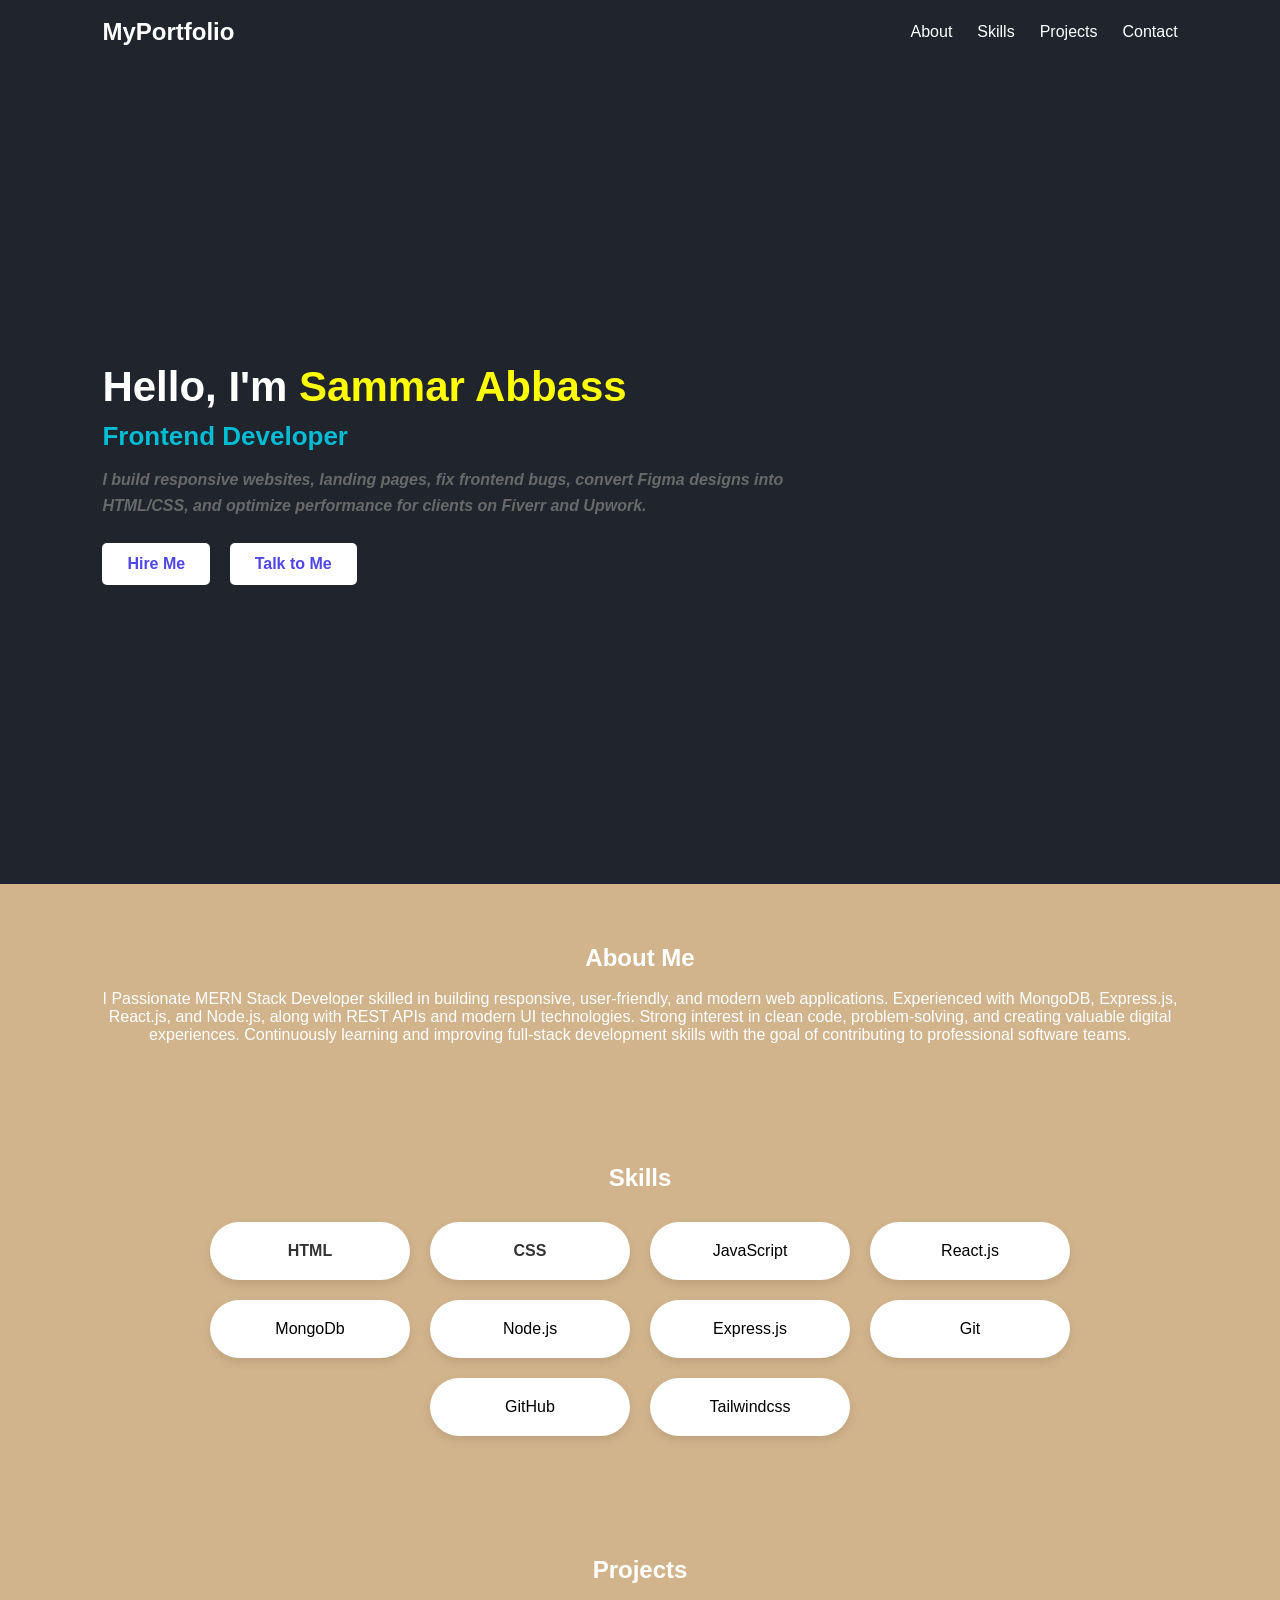
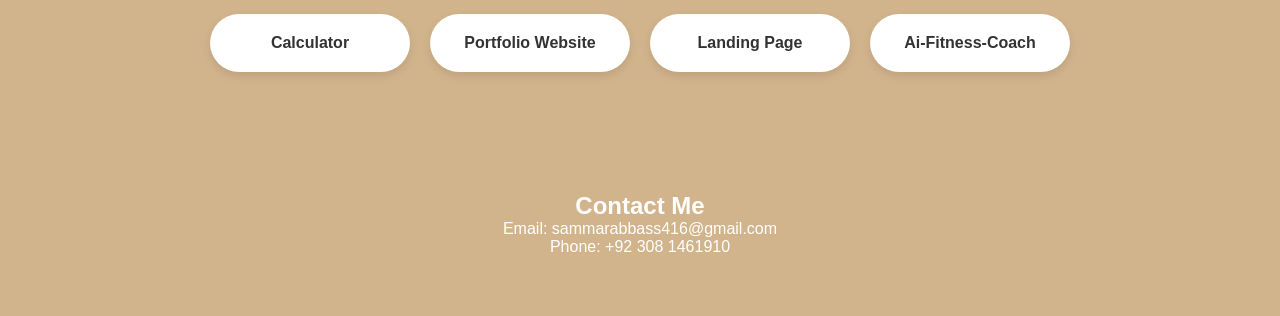
<file: index.html>
<!DOCTYPE html>
<html lang="en">
<head>
  <meta charset="UTF-8" />
  <meta name="viewport" content="width=device-width, initial-scale=1.0"/>
  <title>My Portfolio</title>
  <link rel="stylesheet" href="style.css">
</head>
<body>

  <!DOCTYPE html>
<html lang="en">
<head>
  <meta charset="UTF-8" />
  <meta name="viewport" content="width=device-width, initial-scale=1.0"/>
  <title>My Portfolio</title>
  <link rel="stylesheet" href="style.css">
</head>
<body>

  <!-- Navbar -->
  <nav class="navbar">
    <h2 class="logo">MyPortfolio</h2>
    <ul class="nav-links">
      <li><a href="#about">About</a></li>
      <li><a href="#skills">Skills</a></li>
      <li><a href="#projects">Projects</a></li>
      <li><a href="./HIRE ME/FORM.html">Contact</a></li>
    </ul>
  </nav>

  <!-- Hero
   <!DOCTYPE html>
<html lang="en">
<head>
  <meta charset="UTF-8" />
  <meta name="viewport" content="width=device-width, initial-scale=1.0"/>
  <title>My Portfolio</title>
  <link rel="stylesheet" href="style.css">
</head>
<body> -->

  <!-- Navbar
  <nav class="navbar">
    <h2 class="logo">MyPortfolio</h2>
    <ul class="nav-links">
      <li><a href="#about">About</a></li>
      <li><a href="#skills">Skills</a></li>
      <li><a href="#projects">Projects</a></li>
      <li><a href="#contact">Contact</a></li>
    </ul>
  </nav> -->

  <!-- Hero -->
  <section class="hero">
    <div class="hero-content">
      <h1>Hello, I'm <span>Sammar Abbass</span></h1>
      <h4>Frontend Developer</h4>
      <p>
        I build responsive websites, landing pages, fix frontend bugs,
        convert Figma designs into HTML/CSS, and optimize performance
        for clients on Fiverr and Upwork.
      </p>

      <div class="hero-buttons">
        <a href="./HIRE ME/FORM.html" class="cv-btn" target="_blank">Hire Me</a>
        <a href="https://drive.google.com/file/d/1HGS85hfw0wYTHIS-OlGR-fEhuMJqVYC6/view?usp=sharing" target="_blank" class="cv-btn2">Talk to Me</a>
      </div>
    </div>
  </section>

</body>
</html>

<!-- <a href="HIRE ME/FORM.html"  class="cv-btn" target="_blank">Hire Me</a>
<a href="https://drive.google.com/file/d/10XqCI0UhuK2UtRAr6VgVpIBbBWFnu3L_/view?usp=sharing"  class="cv-btn2" target="_blank">Talk us</a> -->
<!-- <img src="./ass/o.png" alt="" srcset=""> -->
  </section>

  <!-- About -->
  <section id="about" class="section">
    <h2>About Me</h2>
    <br>
    <p>I Passionate MERN Stack Developer skilled in building responsive, user-friendly, and 
modern web applications. Experienced with MongoDB, Express.js, React.js, and Node.js, 
along with REST APIs and modern UI technologies. Strong interest in clean code, 
problem-solving, and creating valuable digital experiences. Continuously learning and 
improving full-stack development skills with the goal of contributing to professional 
software teams. </p>
  </section>

  <!-- Skills -->
  <section id="skills" class="section">
    <h2>Skills</h2>
    <div class="cards">
      <div class="card"><a href="https://www.credly.com/badges/0ae4fea9-61ed-4d27-9b96-784fd1be1fa2">HTML</a></div>
      <div class="card"><a href="https://www.credly.com/badges/0ae4fea9-61ed-4d27-9b96-784fd1be1fa2">CSS</a></div>
      <div class="card" style="color: black; cursor: pointer;">JavaScript</div>
      <div class="card" style="color: black; cursor: pointer;">React.js</div>
      <div class="card" style="color: black; cursor: pointer;">MongoDb</div>
      <div class="card" style="color: black; cursor: pointer;">Node.js</div>
      <div class="card" style="color: black; cursor: pointer;">Express.js</div>
      <div class="card" style="color: black; cursor: pointer;">Git</div>
      <div class="card" style="color: black; cursor: pointer;">GitHub</div>
      <div class="card" style="color: black; cursor: pointer;">Tailwindcss</div>
      
      
      
      
      
      
      
    </div>
  </section>

  <!-- Projects -->
  <section id="projects" class="section">
    <h2>Projects</h2>
    <div class="cards">
      <div class="card"><a href="./calculator/index.html">Calculator</a></div>
      <div class="card"><a href="./index.html">Portfolio Website</a></div>
      <div class="card"><a href="#">Landing Page</a></div>
      <div class="card"><a href="https://ai-couach-app-production.up.railway.app/">Ai-Fitness-Coach</a></div>
    </div>
  </section>

  <!-- Contact -->
  <section id="contact" class="section">
    <h2>Contact Me</h2>
    <p>Email: sammarabbass416@gmail.com</p>
    <p>Phone: +92 308 1461910</p>
  </section>


  <script src="script.js"></script>
</body>
</html>
</file>
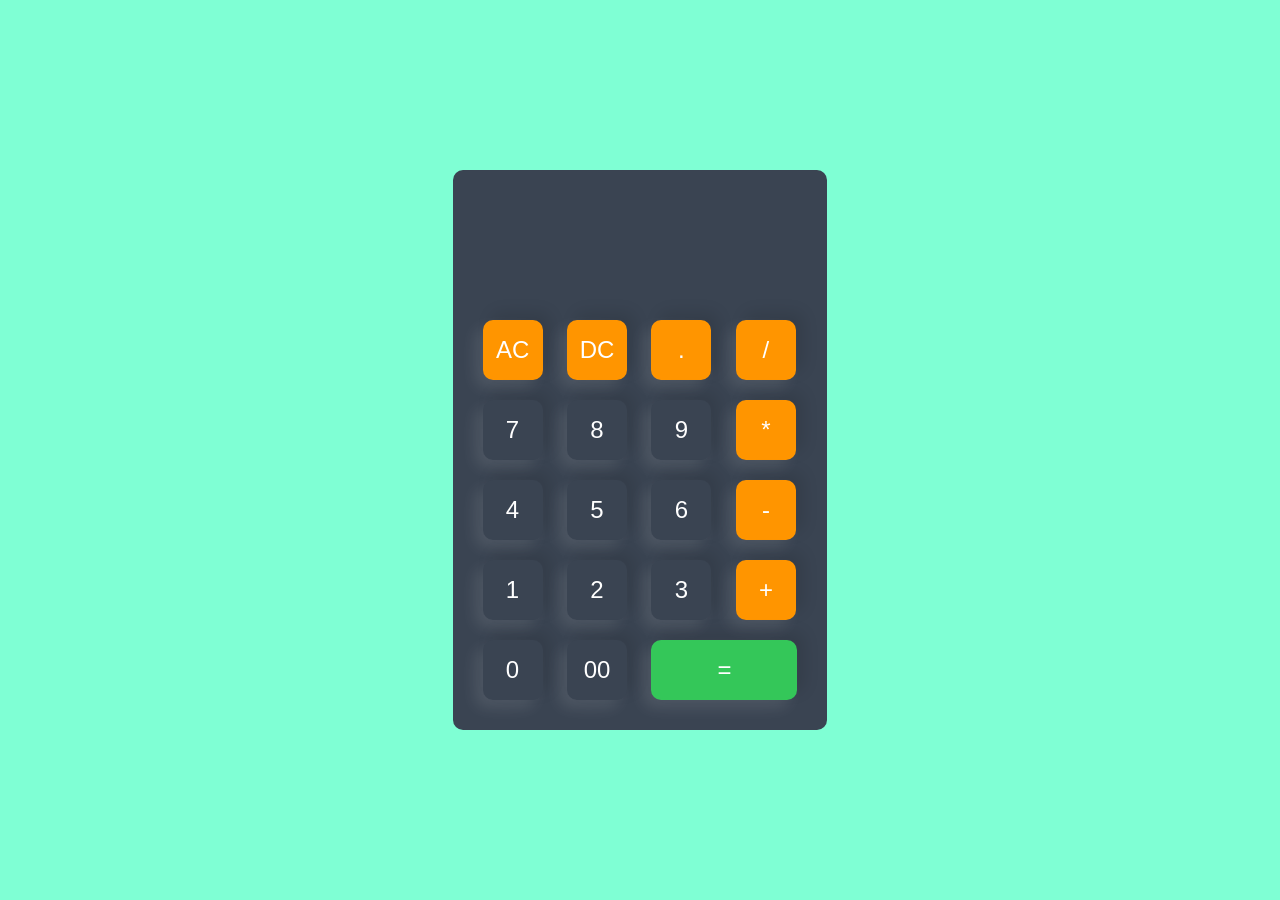
<file: calculator/index.html>
<!DOCTYPE html>
<html lang="en">
<head>
    <meta charset="UTF-8">
    <meta name="viewport" content="width=device-width, initial-scale=1.0">
    <title>Calculator</title>
    <link rel="stylesheet" href="style.css">
</head>
<body>
    
    <div class="container">
        <div class="calculator">
            <form >
                <div class="display">
                    <input type="text" name="display" id="display" autofocus readonly>
                </div>
                <div>
                    <input type="button" value="AC" onclick="display.value = ''" class="operator">
                    <input type="button" value="DC" onclick="display.value = display.value.slice(0, -1)" class="operator">
                    <input type="button" value="." onclick="display.value += '.'" class="operator">
                    <input type="button" value="/" onclick="display.value += '/'" class="operator">
                </div>
                <div>
                    <input type="button" value="7" onclick="display.value += '7'">
                    <input type="button" value="8" onclick="display.value += '8'">
                    <input type="button" value="9" onclick="display.value += '9'">
                    <input type="button" value="*" onclick="display.value += '*'" class="operator">
                </div>
                <div>
                    <input type="button" value="4" onclick="display.value += '4'">
                    <input type="button" value="5" onclick="display.value += '5'">
                    <input type="button" value="6" onclick="display.value += '6'">
                    <input type="button" value="-" onclick="display.value += '-'" class="operator">
                </div>
                <div>
                    <input type="button" value="1" onclick="display.value += '1'">
                    <input type="button" value="2" onclick="display.value += '2'">
                    <input type="button" value="3" onclick="display.value += '3'">
                    <input type="button" value="+" onclick="display.value += '+'" class="operator">
                </div>
                <div>
                    <input type="button" value="0" onclick="display.value += '0'">
                    <input type="button" value="00" onclick="display.value += '00'">
                    <input type="button" value="=" class="equal" onclick="eval('display.value = ' + display.value)">
                </div>
            </form>
        </div>
    </div>
<script src="script.js"></script>
</body>
</html>
</file>
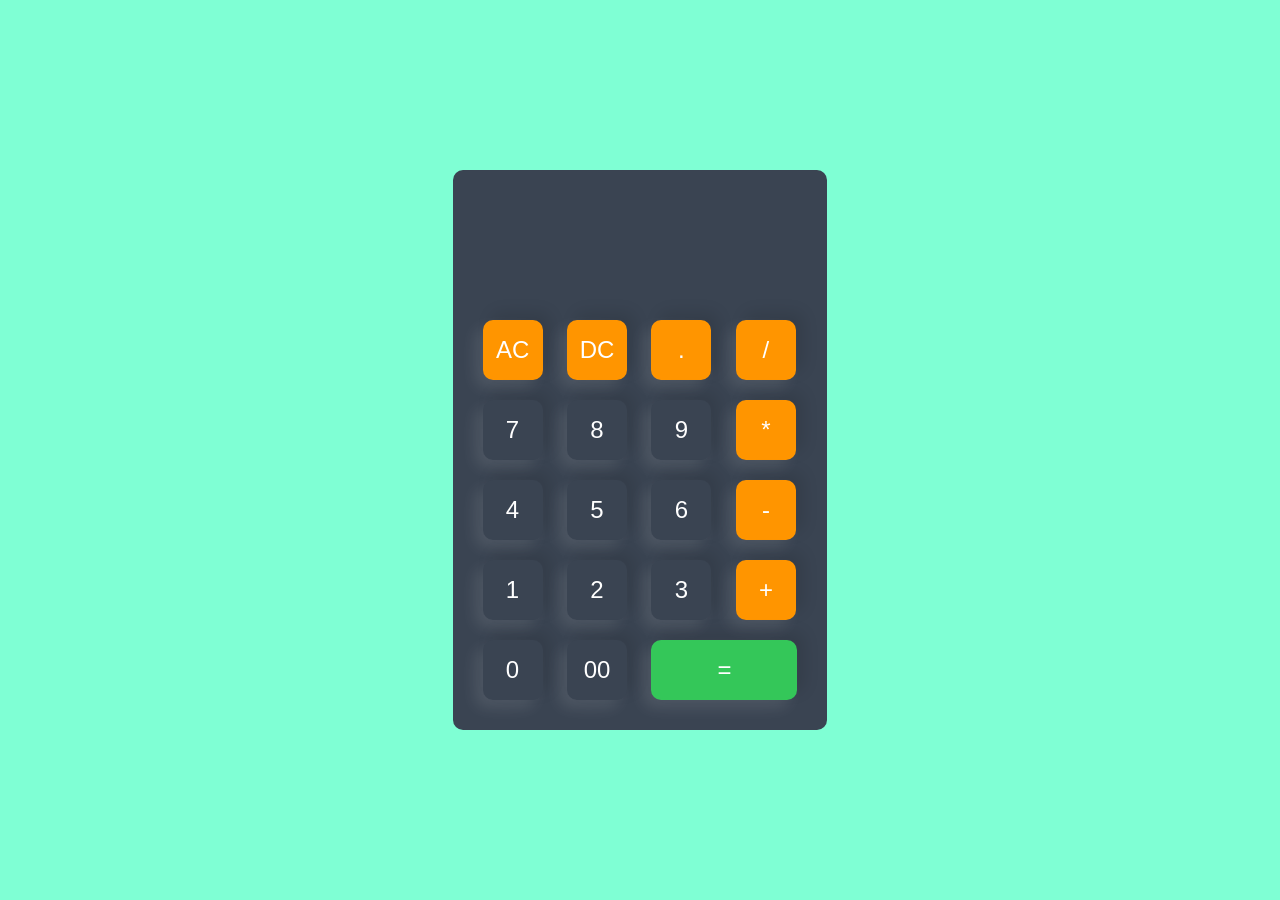
<file: cl/indes.html>
<!DOCTYPE html>
<html lang="en">
<head>
    <meta charset="UTF-8">
    <meta name="viewport" content="width=device-width, initial-scale=1.0">
    <title>Calculator</title>
    <link rel="stylesheet" href="style.css">
</head>
<body>
    
    <div class="container">
        <div class="calculator">
            <form >
                <div class="display">
                    <input type="text" name="display" id="display" autofocus readonly>
                </div>
                <div>
                    <input type="button" value="AC" onclick="display.value = ''" class="operator">
                    <input type="button" value="DC" onclick="display.value = display.value.slice(0, -1)" class="operator">
                    <input type="button" value="." onclick="display.value += '.'" class="operator">
                    <input type="button" value="/" onclick="display.value += '/'" class="operator">
                </div>
                <div>
                    <input type="button" value="7" onclick="display.value += '7'">
                    <input type="button" value="8" onclick="display.value += '8'">
                    <input type="button" value="9" onclick="display.value += '9'">
                    <input type="button" value="*" onclick="display.value += '*'" class="operator">
                </div>
                <div>
                    <input type="button" value="4" onclick="display.value += '4'">
                    <input type="button" value="5" onclick="display.value += '5'">
                    <input type="button" value="6" onclick="display.value += '6'">
                    <input type="button" value="-" onclick="display.value += '-'" class="operator">
                </div>
                <div>
                    <input type="button" value="1" onclick="display.value += '1'">
                    <input type="button" value="2" onclick="display.value += '2'">
                    <input type="button" value="3" onclick="display.value += '3'">
                    <input type="button" value="+" onclick="display.value += '+'" class="operator">
                </div>
                <div>
                    <input type="button" value="0" onclick="display.value += '0'">
                    <input type="button" value="00" onclick="display.value += '00'">
                    <input type="button" value="=" class="equal" onclick="eval('display.value = ' + display.value)">
                </div>
            </form>
        </div>
    </div>
<script src="script.js"></script>
</body>
</html>
</file>
<file: style.css>
* {
  margin: 0;
  padding: 0;
  box-sizing: border-box;
  font-family: Arial, sans-serif;
}

html {
  scroll-behavior: smooth;
}

body {
  background: #1f242d;
  color: white;
}

/* ================= NAVBAR ================= */
nav {
  display: flex;
  justify-content: space-between;
  align-items: center;
  padding: 18px 8%;
  background: #1f242d;
}

.logo {
  font-size: 24px;
  font-weight: bold;
  color: white;
}

nav ul {
  display: flex;
  list-style: none;
  gap: 25px;
}

nav ul li a {
  color: white;
  text-decoration: none;
  transition: 0.3s;
}

nav ul li a:hover {
  color: #00bcd4;
}

/* ================= HERO ================= */
.hero {
  min-height: calc(100vh - 80px);
  display: flex;
  align-items: center;
  padding: 0 8%;
}

.hero h1 {
  font-size: 42px;
}

.hero span {
  color: yellow;
}

.hero h4 {
  margin: 10px 0;
  font-size: 26px;
  color: #00bcd4;
}

.hero p {
  max-width: 700px;
  margin-top: 15px;
  line-height: 1.6;
  color: dimgrey;
  font-weight: bold;
  font-style: italic;
}

/* ================= BUTTONS ================= */
.cv-btn,
.cv-btn2 {
  display: inline-block;
  margin-top: 25px;
  padding: 12px 25px;
  background: white;
  color: #4f46e5;
  text-decoration: none;
  font-weight: bold;
  border-radius: 5px;
  transition: 0.3s;
}

.cv-btn2 {
  margin-left: 15px;
}

.cv-btn:hover,
.cv-btn2:hover {
  transform: translateY(-4px);
  background: #e5e7eb;
}

/* ================= SECTIONS ================= */
.section {
  padding: 60px 8%;
  text-align: center;
  animation: fadeIn 1.2s ease-in;
  background-color: tan;
}

.cards {
  display: flex;
  justify-content: center;
  gap: 20px;
  margin-top: 30px;
  flex-wrap: wrap;
}

.card {
  background: white;
  padding: 20px;
  width: 200px;
  border-radius: 50px;
  box-shadow: 0 4px 10px rgba(0,0,0,0.1);
  transition: 0.3s;
}

.card:hover {
  transform: scale(1.05);
  background-color: #333;
  color: yellow;
}

.card a {
  text-decoration: none;
  color: #333;
  font-weight: bold;
}

.card a:hover {
  color: #00bcd4;
}

/* ================= ANIMATION ================= */
@keyframes fadeIn {
  from {
    opacity: 0;
    transform: translateY(30px);
  }
  to {
    opacity: 1;
    transform: translateY(0);
  }
}

/* ================= RESPONSIVE ================= */

/* Tablet */
@media (max-width: 992px) {
  .hero h1 {
    font-size: 34px;
  }

  .hero h4 {
    font-size: 22px;
  }
}

/* Mobile */
@media (max-width: 600px) {
  nav {
    flex-direction: column;
    gap: 12px;
  }

  nav ul {
    flex-direction: column;
    gap: 10px;
  }

  .hero {
    text-align: center;
    padding: 40px 5%;
  }

  .hero h1 {
    font-size: 26px;
  }

  .hero h4 {
    font-size: 18px;
  }

  .hero p {
    font-size: 14px;
  }

  .cv-btn,
  .cv-btn2 {
    display: block;
    margin: 15px auto;
  }

  .cv-btn2 {
    margin-left: 0;
  }
}
</file>
<file: calculator/style.css>
*{
    margin: 0%;
    padding: 0%;
    box-sizing: border-box;
    font-family: Arial, sans-serif;
}

.container{
    width: 100%;
    height: 100vh;
    background-color: aquamarine;
    display: flex;
    justify-content: center;
    align-items: center;
}

.calculator{

    background:#3a4452;
    padding: 20px;
    border-radius: 10px;
}

.calculator form input{
    border: 0;
    outline: 0;
    width: 60px;
    height: 60px;
    border-radius: 10px;
    box-shadow: -8px 8px 15px rgba(255, 255, 255, 0.1),
                8px -8px 15px rgba(0, 0, 0, 0.1);
                background: transparent;
    color: #fff;
    font-size: 24px;    
    margin: 10px;
    cursor: pointer;
}

form .display{
    display: flex;
    justify-content: flex-end;
    margin:20px 0;
}

form .display input{
text-align: right;
flex: 1;
font-size: 46px;
box-shadow: none;
}

form input.equal{

    width: 146px;
    background-color: #34c759;
}

.calculator form input.operator{
    background-color: #ff9500;
}
</file>
<file: cl/style.css>
*{
    margin: 0%;
    padding: 0%;
    box-sizing: border-box;
    font-family: Arial, sans-serif;
}

.container{
    width: 100%;
    height: 100vh;
    background-color: aquamarine;
    display: flex;
    justify-content: center;
    align-items: center;
}

.calculator{

    background:#3a4452;
    padding: 20px;
    border-radius: 10px;
}

.calculator form input{
    border: 0;
    outline: 0;
    width: 60px;
    height: 60px;
    border-radius: 10px;
    box-shadow: -8px 8px 15px rgba(255, 255, 255, 0.1),
                8px -8px 15px rgba(0, 0, 0, 0.1);
                background: transparent;
    color: #fff;
    font-size: 24px;    
    margin: 10px;
    cursor: pointer;
}

form .display{
    display: flex;
    justify-content: flex-end;
    margin:20px 0;
}

form .display input{
text-align: right;
flex: 1;
font-size: 46px;
box-shadow: none;
}

form input.equal{

    width: 146px;
    background-color: #34c759;
}

.calculator form input.operator{
    background-color: #ff9500;
}
</file>
